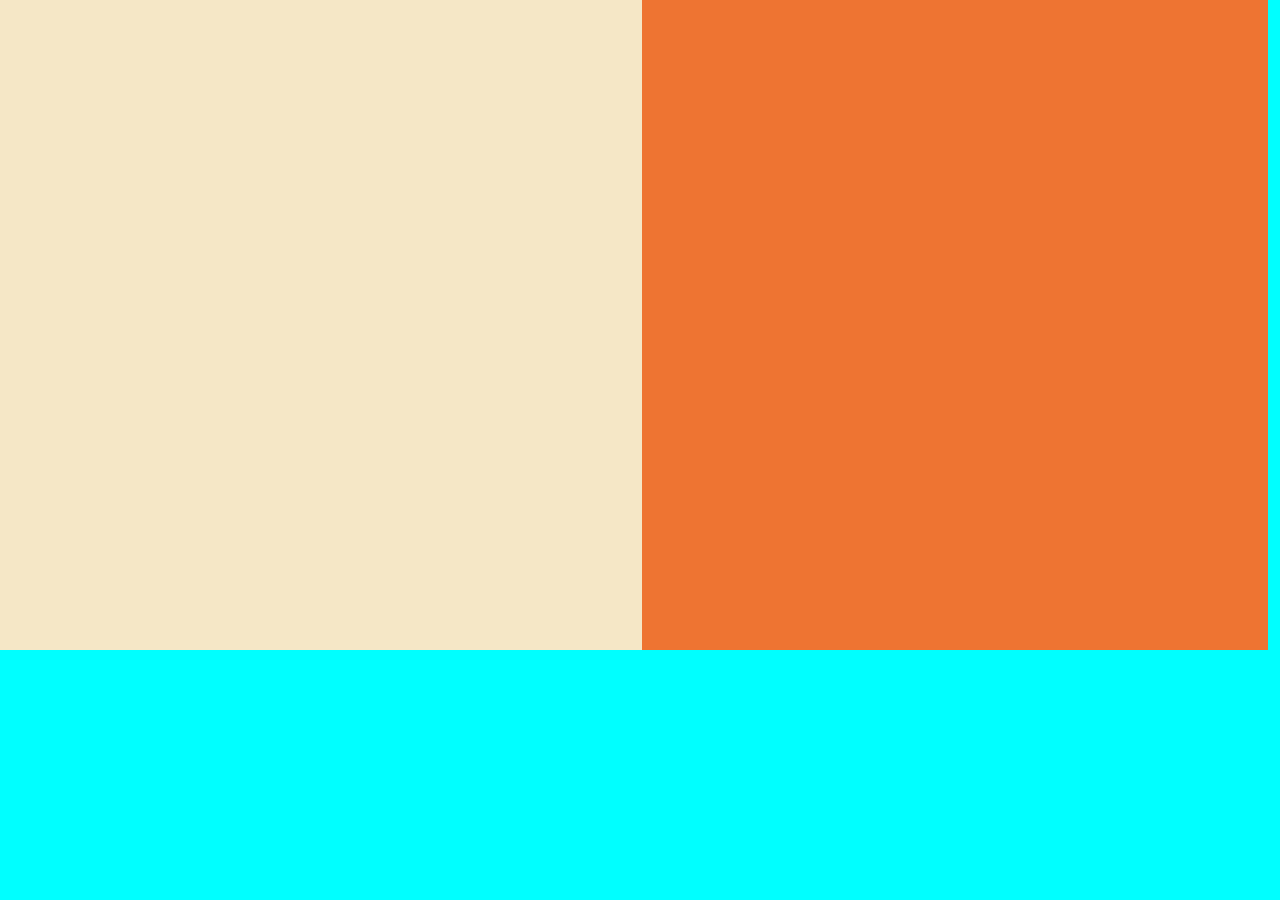
<file: giftcards.html>
<!DOCTYPE html>
<html lang="en">
<head>
    <meta charset="UTF-8">
    <meta name="viewport" content="width=device-width, initial-scale=1.0">
    <title>Gift cards</title>

    <link rel="stylesheet" href="themeVariables.css">
    <link rel="stylesheet" href="giftards.css">
</head>
<body>
    
    <!-- <div class="cards"> -->

        <!-- <p id="purple">Purplecafe.</p>
        <p id="cardtxt">Connecting people <br>together with a cup <br>of Coffee</p> -->

        <div class="blocks">
            <div class="card1">
                <p>Purple</p>
            </div>

            <div class="card2">
                <p>cafe</p>
            </div>
        </div>
    <!-- </div> -->
</body>
</html>
</file>
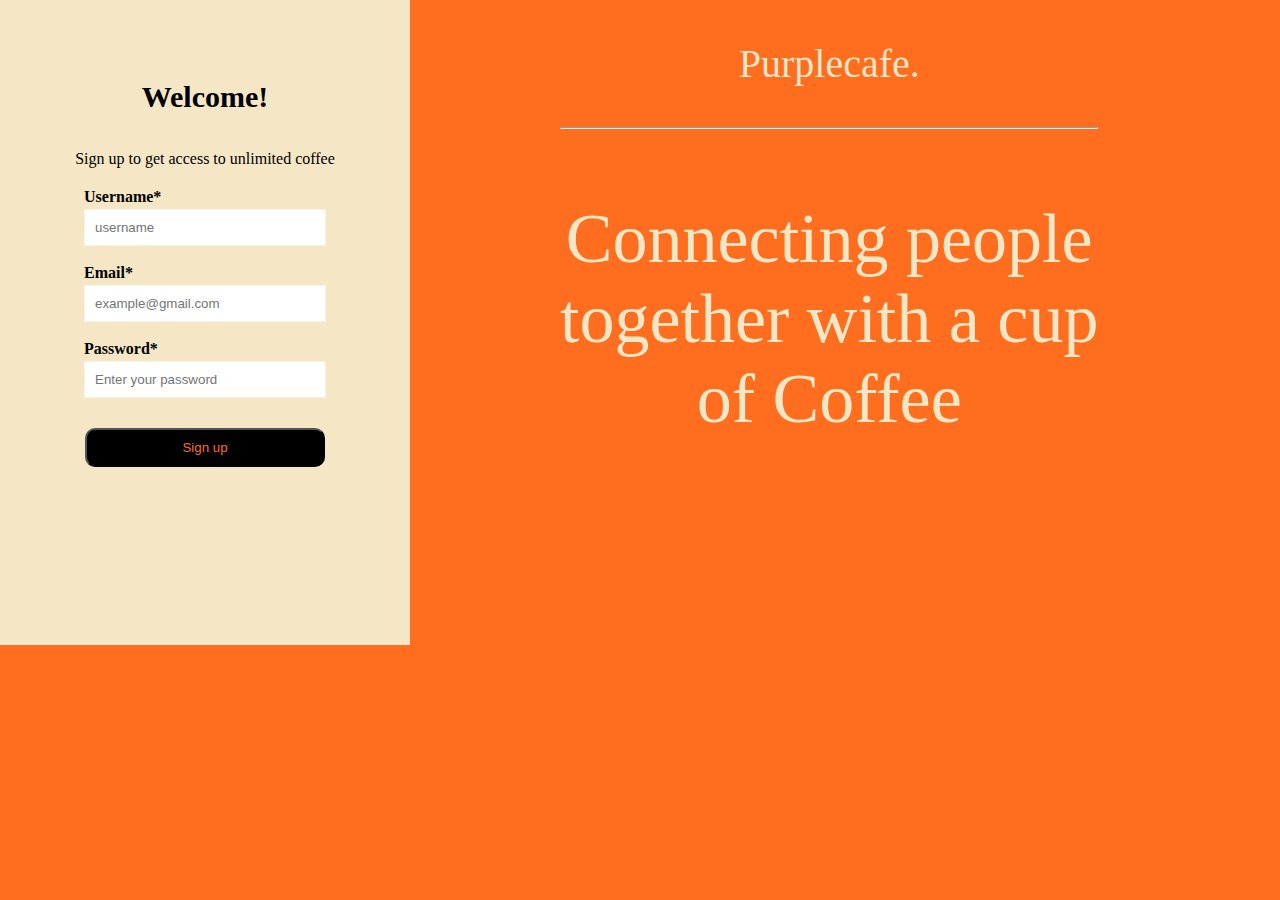
<file: signup.html>
<!DOCTYPE html>
<html lang="en">
<head>
    <meta charset="UTF-8">
    <meta name="viewport" content="width=device-width, initial-scale=1.0">
    <title>Sign up</title>

	<link rel="stylesheet" href="themeVariables.css">
    <link rel="stylesheet" href="signup.css">
</head>
<body>
    
    <div class="web_div">

   		<div class="login_div">
		

			<h2>Welcome!</h2>
			<p id="text">Sign up to get access to unlimited coffee</p>

			<div class="cred">

				<div class="cred_input">
					<label for="Username" id="user_label">Username*</label>
					<input type="text" id="username" placeholder="username" required><br><br>
				</div>

				<div class="cred_input">
					<label for="email" id="email_label">Email*</label>
					<input type="email" id="username" placeholder="example@gmail.com" required><br>
			
				</div><br>

				<div class="cred_input">
					<label for="Password" id="pass_label">Password*</label>
					<input type="password" id="username" placeholder="Enter your password" required>
			
				</div>
			</div>

			

			<button>Sign up</button>
   		</div>

    	<div class="mug">
			<p id="purple">Purplecafe.</p>
			<hr class="line">
			<p id="logintxt">Connecting people <br>together with a cup <br>of Coffee</p>
			<!-- <img src="" alt="" width="300px"> -->
		</div>

	</div>
	<script src="themepage.js" defer>
		//link themepage js file
	</script> 
</body>
</html>
</file>
<file: themeVariables.css>
:root{
    --bg-main-color: #faf3e1;
    --bg-nav-color: #000000;
    --bg-cards-color: #f5e7c6;
    --bg-sections-color: #222222;
    --accent-color:  #ee7432;
}


[data-theme="theme1"]{
    --bg-main-color: #44a6b5;
    --bg-cards-color: #004554;
    --bg-sections-color: #e9f1f6;
    --accent-color:  #b2d5e2;
}
[data-theme="theme2"]{
    --bg-main-color: #d1c0ec;
    --bg-cards-color:  #c4addd;
    --bg-sections-color:#44334a;
    --accent-color:  #8d77a8;
}
[data-theme="theme3"]{
    --bg-main-color:#ffaf00 ;
    --bg-cards-color:  #e4e4e4;
    --bg-sections-color:#1a5d94;
    --accent-color: #142143;
}
[data-theme="theme4"]{
    --bg-main-color: #d5dddf;
    --bg-cards-color: #b2c582;
    --bg-sections-color: #688e4e;
    --accent-color:  #3c5148;
}
[data-theme="theme5"]{
    --bg-main-color: #748757;
    --bg-cards-color: #391f0b;
    --bg-sections-color: #816856;
    --accent-color: #ddd5cc;
}
[data-theme="theme6"]{
    --bg-main-color: #eae0d2;
    --bg-cards-color: #a68763;
    --bg-sections-color:  #d7c9ae;
    --accent-color:  #2d2d2d;
}
[data-theme="theme7"]{
    --bg-main-color: #ef007e;
    --bg-cards-color: #dce0e9;
    --bg-sections-color:#222222 ;
    --accent-color:  #ff58ae;
}
[data-theme="theme8"]{
    --bg-main-color: #4b5945;
    --bg-cards-color: #66785f;
    --bg-sections-color: #222222;
    --accent-color:  #91ac8f;
}
[data-theme="theme9"]{
    --bg-main-color:#faf3e1;
    --bg-cards-color:  #f5e7c6;
    --bg-sections-color:#ecb176;
    --accent-color:  #222222;
}
</file>
<file: giftards.css>
.card2{
    background-color: #ee7432;
    padding: 300px;
    color: #ee7432;
}
.card1{
    background-color: #f5e7c6;
    padding: 300px;
    
}
.cards{
    text-align: center;
    opacity: 0.5;
}
body{
    background-color: aqua ;
    color:  #f5e7c6;
    margin: 0;
}
#purple{
    font: bold;
    font-size: 60px;
    font-family: Georgia, 'Times New Roman', Times, serif;
}
#cardtxt{
    font: bold;
    font-size: 100px;
}
.blocks{
    display: flex;
    margin: 0;

}
</file>
<file: signup.css>
body{
  background-color:#ff6d1f; 
  margin: 0;
  padding: 0;
}
.login_div{
  margin: 0;
  padding-top: 60px;
  background-color:  #f5e7c6;
  width: 410px;
  height: 585px;
  text-align: center;
  
}
.web_div{
  display: flex;
  /* justify-content: space-between; */
  gap: 150px;
}
h2{
  margin-top: 0;
  text-align: center;
  font-size: 30px;
  padding: 20px;
  margin-bottom: 5px;

}
#text{
  margin-bottom:20px;
}
.login_text{
  display: flex;
  justify-content: center;
}
.login_text::before, .login_text::after{
  content: "";
  align-self: center;
  width: 70px;
  border-bottom: 1px solid #000000;
  
}
.login_text::before{
  margin-right: 10px;
}
.login_text::after{
  margin-left: 10px;
}
.pass{
  display: flex;
  justify-content: center;
  justify-items: center;
  gap: 20px;
  font-size: 15px;
  margin-top: 2px;
}
.cred_input label{ /*stacked input and labels*/
  display: flex;
  
}
.cred_input{
  display: flex;
  display: block;
  font-weight: bold;
  align-items: center;
  
  
}
#username{
  border-radius: 0;
  padding: 10px;
  border: 1px solid #faf3e1;
  outline: none;
  width: 220px;
  
}
#email_label{
  margin-bottom:3px;
}
#user_label{
  margin-bottom:3px;
}
#pass_label{
  margin-bottom:3px;
}
#username:hover{
  border-color: #ff6d1f;
}
.cred{
  display: flex;
  display: block;
  justify-items: center;
}

button{
  justify-self: center;
  padding: 10px;
  font-family:'Franklin Gothic Medium', 'Arial Narrow', Arial, sans-serif;
  width: 240px;
  border-radius: 10px;
  color:#ff6d1f;
  outline: #ff6d1f;
  background-color: #000000;
  margin-top: 30px;
}

.mug img{
  margin-bottom: 0;
  margin-top: 200px;
}
.mug{
  /* clip-path: ellipse(70% 50% at 20% 60%); */
  color: #f5e7c6;
}
#purple{
  font-family:Georgia, 'Times New Roman', Times, serif;
  font: bold;
  font-size: 40px;
  text-align: center;
  margin-bottom: 0
  margin-top: 10px;
}
#logintxt{

  font-size: 70px;
  text-align: center;
}
.line{
  background-color: #ddd;
  margin-top: 5px;
}
</file>
